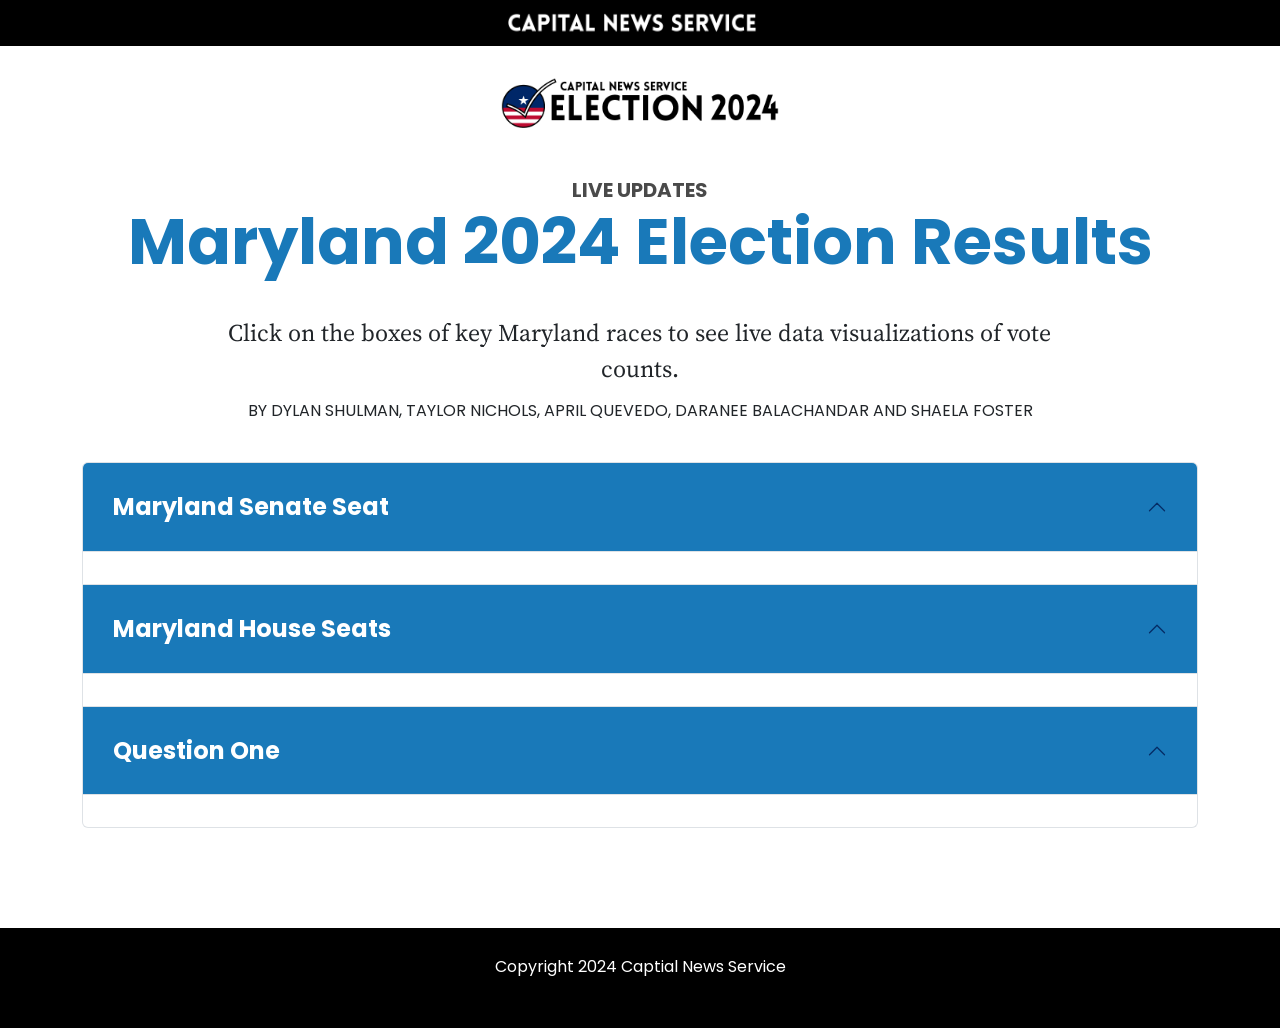
<file: page/index.html>
<!doctype html>

<html lang="en">
<head>
  <meta charset="utf-8">
  <meta name="viewport" content="width=device-width, initial-scale=1, shrink-to-fit=no">

  <title>Maryland Election Results 2024</title>
  <meta name="description" content="Merrill College of Journalism, UMD">
  <meta name="author" content="CNS Maryland">


  <!-- Bootstrap CSS/JS -->
  <link href="https://cdn.jsdelivr.net/npm/bootstrap@5.1.3/dist/css/bootstrap.min.css" rel="stylesheet" integrity="sha384-1BmE4kWBq78iYhFldvKuhfTAU6auU8tT94WrHftjDbrCEXSU1oBoqyl2QvZ6jIW3" crossorigin="anonymous">
  <script src="https://cdn.jsdelivr.net/npm/bootstrap@5.1.3/dist/js/bootstrap.bundle.min.js" integrity="sha384-ka7Sk0Gln4gmtz2MlQnikT1wXgYsOg+OMhuP+IlRH9sENBO0LRn5q+8nbTov4+1p" crossorigin="anonymous"></script>

  <!-- our CSS  -->
 
  <!-- google fonts -->
  <link href="https://fonts.googleapis.com/css?family=Poppins:400,700" rel="stylesheet">
  <link href="https://fonts.googleapis.com/css?family=Source+Serif+Pro&display=swap" rel="stylesheet">


  <!-- METRICS -->
  <meta name="parsely-title" content="Maryland Election Results 2024" />
  <meta name="parsely-link" content="https://cnsmaryland.org/interactives/fall-2024/election-results/index.html" />
  <meta name="parsely-type" content="post" />
  <meta name="parsely-pub-date" content="2024-11-05" />
  <meta name="parsely-section" content="data" />
  <meta name="parsely-author" content="CNS Maryland" />
  <meta name="parsely-tags" content="elections, voting, politics, interactives" />

    <link rel="stylesheet" type="text/css" href="stylecopy.css">


    <meta property="og:type" content="article" />
    <meta property="og:title" content="Maryland Election Results 2024" />
    <meta property="og:url" content="https://cnsmaryland.org/interactives/fall-2024/election-results/index.html" />
    <meta property="og:description" content="2024 Maryland Election Results from Capital News Service" />
    <meta property="article:published_time" content="2024-11-05T12:00:00+00:00" />
    <meta property="og:site_name" content="CNS Maryland" />
    <meta property="og:locale" content="en_US" />
    <meta name="twitter:site" content="@CNSmd" />
    <meta name="twitter:text:title" content="Maryland Election Results 2024" />
    <meta name="twitter:card" content="summary_large_image" />

</head>
<body>

  <nav class="navbar navbar-expand-lg navbar-dark bg-dark">
    <div id="nav-logo">
      <a class="navbar-brand" href="http://cnsmaryland.org/">
      <img src="images/logo.png" id="logo">
      </a>
    </div>
  </nav>


  <!-- Start container -->
  <div class="container"><br>
    <img src="images/election-logo.png" width="300">
    <p class="subhed">Live Updates</p>
    <p class="text-center hed">Maryland 2024 Election Results</p>
      
    <div class="chatter">Click on the boxes of key Maryland races to see live data visualizations of vote counts.</div> 

    <p class="text-center byline">By Dylan Shulman, Taylor Nichols, April Quevedo, Daranee Balachandar and Shaela Foster</p>

    
      <div class="accordion" id="accordianExample"> 
      <div class="accordion-item">
        <h2 class="accordion-header" id="headingOne">
          <button class="accordion-button" type="button" data-bs-toggle="collapse" data-bs-target="#collapseOne" aria-expanded="false" aria-controls="collapseOne">
            Maryland Senate Seat
          </button>
        </h2>
        <div id="collapseOne" class="accordion-collapse collapse show" aria-labelledby="headingOne" data-bs-parent="#accordionExample">
          <div class="accordion-body">
            <div class="flourish-embed flourish-chart" data-src="visualisation/19929078"><script src="https://public.flourish.studio/resources/embed.js"></script><noscript><img src="https://public.flourish.studio/visualisation/19929078/thumbnail" width="100%" alt="chart visualization" /></noscript></div>
          </div>
            </div>
        </div>


      <div class="accordion-item">
        <h2 class="accordion-header" id="headingTwo">
          <button class="accordion-button" type="button" data-bs-toggle="collapse" data-bs-target="#collapseTwo" aria-expanded="false" aria-controls="collapseTwo">
           Maryland House Seats
          </button>
        </h2>
        <div id="collapseTwo" class="accordion-collapse collapse show" aria-labelledby="headingTwo" data-bs-parent="#accordionExample">
          <div class="accordion-body"><div class="container text-center">
  <div class="row">
    <div class="col-md-3"><div class="flourish-embed flourish-chart" data-src="visualisation/19928632"><script src="https://public.flourish.studio/resources/embed.js"></script><noscript><img src="https://public.flourish.studio/visualisation/19928632/thumbnail" width="100%" alt="chart visualization" /></noscript></div></div>
    <div class="col-md-3"><div class="flourish-embed flourish-chart" data-src="visualisation/19928959"><script src="https://public.flourish.studio/resources/embed.js"></script><noscript><img src="https://public.flourish.studio/visualisation/19928959/thumbnail" width="100%" alt="chart visualization" /></noscript></div></div>
    <div class="col-md-3"><div class="flourish-embed flourish-chart" data-src="visualisation/19929242"><script src="https://public.flourish.studio/resources/embed.js"></script><noscript><img src="https://public.flourish.studio/visualisation/19929242/thumbnail" width="100%" alt="chart visualization" /></noscript></div></div>
    <div class="col"><div class="flourish-embed flourish-chart" data-src="visualisation/19929262"><script src="https://public.flourish.studio/resources/embed.js"></script><noscript><img src="https://public.flourish.studio/visualisation/19929262/thumbnail" width="100%" alt="chart visualization" /></noscript></div></div>
  </div>
  <div class="row">
    <div class="col-md-3"><div class="flourish-embed flourish-chart" data-src="visualisation/19929284"><script src="https://public.flourish.studio/resources/embed.js"></script><noscript><img src="https://public.flourish.studio/visualisation/19929284/thumbnail" width="100%" alt="chart visualization" /></noscript></div></div>
    <div class="col-md-3"><div class="flourish-embed flourish-chart" data-src="visualisation/19929297"><script src="https://public.flourish.studio/resources/embed.js"></script><noscript><img src="https://public.flourish.studio/visualisation/19929297/thumbnail" width="100%" alt="chart visualization" /></noscript></div></div>
    <div class="col-md-3"><div class="flourish-embed flourish-chart" data-src="visualisation/19929309"><script src="https://public.flourish.studio/resources/embed.js"></script><noscript><img src="https://public.flourish.studio/visualisation/19929309/thumbnail" width="100%" alt="chart visualization" /></noscript></div></div>
    <div class="col-md-3"><div class="flourish-embed flourish-chart" data-src="visualisation/19929322"><script src="https://public.flourish.studio/resources/embed.js"></script><noscript><img src="https://public.flourish.studio/visualisation/19929322/thumbnail" width="100%" alt="chart visualization" /></noscript></div></div>
  </div>
</div></strong>
          </div>
        </div>
      </div>

      <div class="accordion-item">
        <h2 class="accordion-header" id="headingThree">
          <button class="accordion-button" type="button" data-bs-toggle="collapse" data-bs-target="#collapseThree" aria-expanded="false" aria-controls="collapseThree">
            Question One
          </button>
        </h2>
        <div id="collapseThree" class="accordion-collapse collapse show" aria-labelledby="headingThree" data-bs-parent="#accordionExample">
          <div class="accordion-body"><div class="flourish-embed flourish-chart" data-src="visualisation/19928989"><script src="https://public.flourish.studio/resources/embed.js"></script><noscript><img src="https://public.flourish.studio/visualisation/19928989/thumbnail" width="100%" alt="chart visualization" /></noscript></div></div>
        </div>
      </div>   
</div>    
    
</div>    
  <!-- close container -->

  <!-- Footer-->
  <div class="footer">
          <p class="text-center">Copyright 2024 Captial News Service</p>
  </div>
  <!-- end footer-->



     <!-- METRICS -->
      <!-- START Parse.ly Include: Standard -->
        <script id="parsely-cfg" src="//cdn.parsely.com/keys/cnsmaryland.org/p.js" async="" defer=""></script>
      <!-- END Parse.ly Include: Standard -->

</body>
</html>
</file>
<file: page/stylecopy.css>
/* STRUCTURAL ELEMENTS */
html {
  scroll-behavior: smooth;
}

body {
  font-family: 'Source Serif Pro', serif;
  font-size:1em;
    text-align: center;
}


.container {
  text-align:center;
}

.ballot{
  text-align: left;
  font-size:.85em;
    color: #1979b9;
}



.accordion-header {
  font-family: 'poppins', sans-serif;
  font-size:2em;
   
}

.accordion-button:not(.collapsed) {
        background-color: #1979b9;
    color:#fff;
}

.accordion-button {
      outline: none;
box-shadow: none;
font-size:.75em;
padding:30px;
font-weight:700;
}

.accordion-body {
  font-size:1.2em;
  text-align: left;
    
}
.accordian-item {
    background-color:#1979b9;
}

.bg-dark {
  background-color: #000 !important;
}

.hero-container {
  position: relative;
  text-align: center;
  color: white;
}

.toc-container {
  position: relative;
  text-align: center;
  color: white;
  width:200px;
  margin:10px;
  padding:0px;
}

.toc-text{
  position: absolute;
  top: 85%;
  left: 50%;
  transform: translate(-50%, -50%);
  font-family: 'Poppins', sans-serif;
  font-size:.85em;
  color:#000;
  width:100%;
  min-height:50px;
  opacity:.7;
  background-color: #fff;
  padding:5px;
}

.embed-container {
  width:100%;
  padding: 25px;
}

.navbar {
  font-family: 'Poppins', sans-serif;
    text-align: center;
}

.footer {
  background: #000;
  height:100px;
  min-height: 100px;
  padding-top:25px;
  margin-top:100px;
}


/* Nav Bar styles */

#nav-logo {
  width:100%;
  max-width:1000px;
  margin:0 auto;
}

#logo {
  width:250px;
}


/* LINK STYLES */

a:link {
  color:#1979b9;
    text-decoration:none;
      font-weight: bold; 
}

a:hover {
  color: #1979b9;
  text-decoration:underline;
}

a:visited {
  color:#1979b9;
  text-decoration:none;
    font-weight: bold;
}

a:active {
  color:#1979b9;
  text-decoration:none;
    font-weight: bold; 
}

a:link.toc-link {color: #000;}

a:visited.toc-link {color:#000;}

a.ballot:visited {
  text-align: left;
  font-size:.85em;
    color: #1979b9;
}


/* IMAGES */

.stack-image {
  width:100%;
  max-width:900px;
  margin:0 auto;
  padding-top:30px;
}



/* TYPOGRAPHY */

p {
  text-align: left;
}


.hed {
  font-size:4em;
  font-family: 'Poppins', sans-serif;
    color: #1979b9;
    font-weight: bold;
    margin-top:-40px;    
}

.subhed {
  font-size:1.25em;
  font-family: 'Poppins', sans-serif;
  font-weight: bold;
  text-transform:uppercase; 
  margin-top:40px;  
  color:#4a4a4a;  
  text-align: center;
   
}


.chatter{
  font-size: 1.5em;
  margin:0 auto;
  width:80%;
  margin:0 auto;


}

h2{
     font-size: 1.5em;
 
}
p{
  text-align:left;
  line-height:180%;
  font-family: 'Source Serif Pro', serif;
  font-size:1em;
}


.byline {
  font-size:1em;
  text-transform:uppercase;
  margin-top:-10px;
  font-family: 'Poppins', sans-serif;
  padding-top:20px;
  padding-bottom:20px;
}

.caption {
  width:100%;
  max-width:900px;
  margin:0 auto;
  padding-bottom:30px;
  font-family: 'Poppins', sans-serif;
  color:#999;
    text-align: center;
}

.footer p {
  font-family: 'Poppins', sans-serif;
  color: #fff
}


/* RESPONSIVE */

@media(max-width:550px) {
  p {
    padding-left:20px;
    padding-right:10px;
  }


  .hed {
    font-size:2em;
  }


}
</file>
